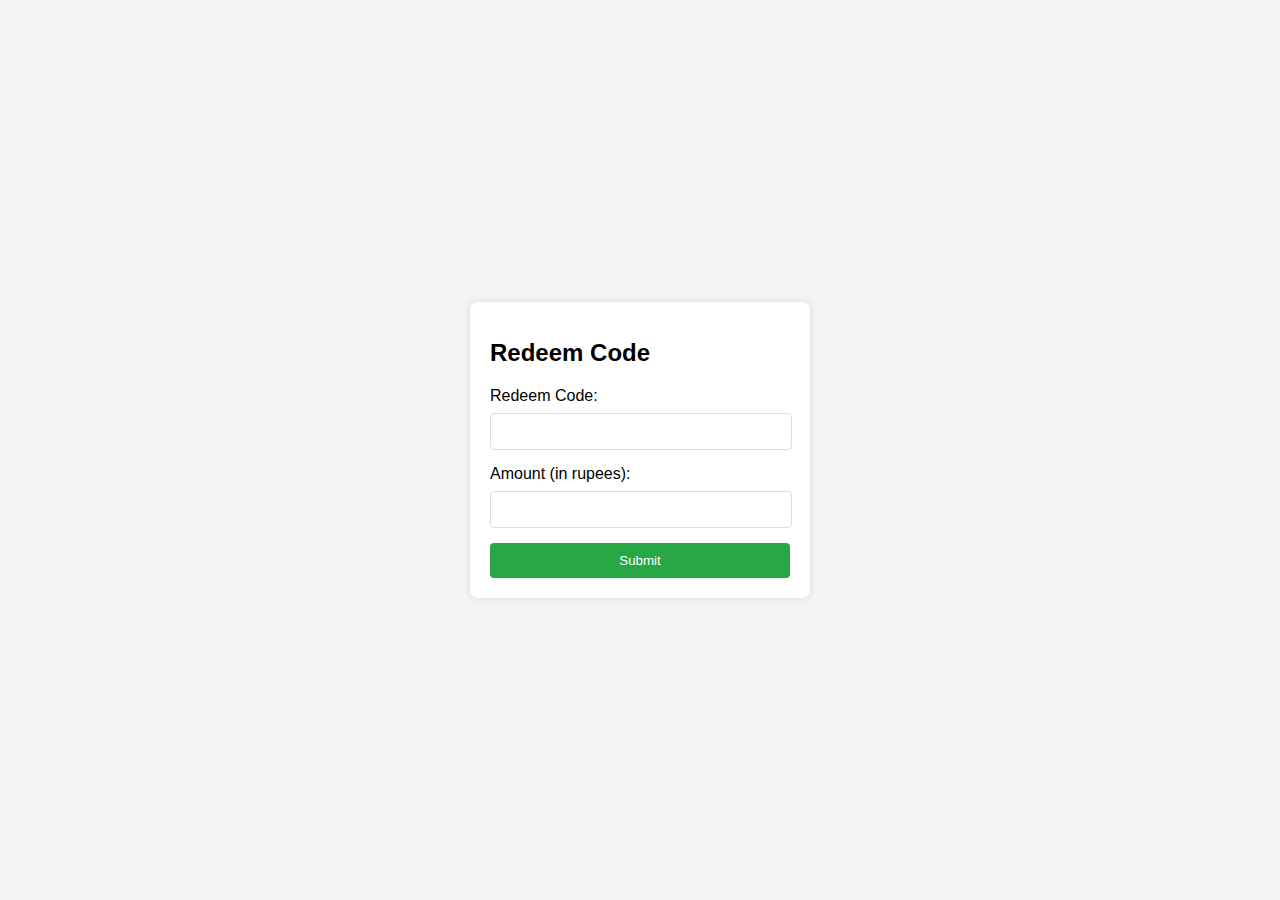
<file: add to cart.html>
<!DOCTYPE html>
<html lang="en">
<head>
    <meta charset="UTF-8">
    <meta name="viewport" content="width=device-width, initial-scale=1.0">
    <title>Redeem Code and Google Pay</title>
    <style>
        body {
            font-family: Arial, sans-serif;
            background-color: #f4f4f4;
            margin: 0;
            padding: 0;
            display: flex;
            justify-content: center;
            align-items: center;
            height: 100vh;
        }
        .container {
            background: #fff;
            padding: 20px;
            border-radius: 8px;
            box-shadow: 0 0 10px rgba(0,0,0,0.1);
            width: 300px;
        }
        h1 {
            margin-bottom: 20px;
            font-size: 24px;
        }
        label {
            display: block;
            margin-bottom: 8px;
        }
        input[type="text"], input[type="number"] {
            width: calc(100% - 20px);
            padding: 10px;
            margin-bottom: 15px;
            border: 1px solid #ddd;
            border-radius: 4px;
        }
        button {
            width: 100%;
            padding: 10px;
            background-color: #28a745;
            color: white;
            border: none;
            border-radius: 4px;
            cursor: pointer;
        }
        button:hover {
            background-color: #218838;
        }
        .error {
            color: red;
        }
        .result {
            display: none;
            margin-top: 20px;
        }
        .success {
            color: green;
        }
    </style>
</head>
<body>

<div class="container">
    <!-- Form Section -->
    <div id="formSection">
        <h1>Redeem Code</h1>
        <form id="redeemForm">
            <label for="redeemCode">Redeem Code:</label>
            <input type="text" id="redeemCode" name="redeemCode" required>

            <label for="amount">Amount (in rupees):</label>
            <input type="number" id="amount" name="amount" min="1" required>

            <button type="submit">Submit</button>
        </form>
        <div id="formMessage" class="error"></div>
    </div>

    <!-- Result Section -->
    <div id="resultSection" class="result">
        <h1>Result</h1>
        <div id="resultMessage"></div>
        <button id="payButton">Pay with Google Pay</button>
    </div>
</div>

<script>
    // Form submission handler
    document.getElementById('redeemForm').addEventListener('submit', function(event) {
        event.preventDefault();
        
        const redeemCode = document.getElementById('redeemCode').value.trim();
        const amount = parseFloat(document.getElementById('amount').value.trim());
        const formMessageDiv = document.getElementById('formMessage');
        const resultSection = document.getElementById('resultSection');
        const formSection = document.getElementById('formSection');
        const resultMessageDiv = document.getElementById('resultMessage');
        
        // Basic validation
        if (amount !== 40) {
            formMessageDiv.textContent = 'The amount should be exactly 40 rupees.';
            return;
        }
        
        // Check if redeem code is valid
        if (redeemCode === 'VALIDCODE') {
            // Hide form section and show result section
            formSection.style.display = 'none';
            resultSection.style.display = 'block';
            resultMessageDiv.textContent = 'Redeem code is valid and payment is successful!';
            resultMessageDiv.className = 'success';

            // Initialize Google Pay button
            document.getElementById('payButton').addEventListener('click', function() {
                initiateGooglePay();
            });
        } else {
            formMessageDiv.textContent = 'Invalid redeem code.';
        }
    });

    // Google Pay integration
    function initiateGooglePay() {
        const googlePayClient = new google.payments.api.PaymentsClient({environment: 'PRODUCTION'}); // Use 'PRODUCTION' for live

        const paymentDataRequest = {
            apiVersion: 2,
            apiVersionMinor: 0,
            allowedPaymentMethods: [{
                type: 'CARD',
                parameters: {
                    allowedAuthMethods: ['PAN_ONLY', 'CRYPTOGRAM_3DS'],
                    allowedNetworks: ['AMEX', 'DISCOVER', 'MASTERCARD', 'VISA'],
                },
                tokenizationSpecification: {
                    type: 'PAYMENT_GATEWAY',
                    parameters: {
                        gateway: 'example', // Replace with your payment gateway
                        gatewayMerchantId: 'exampleGatewayMerchantId'
                    }
                }
            }],
            merchantInfo: {
                merchantId: '12345678901234567890', // Replace with your merchant ID
                merchantName: 'Merchant Name'
            },
            transactionInfo: {
                totalPriceStatus: 'FINAL',
                totalPriceLabel: 'Total',
                totalPrice: '40.00',
                currencyCode: 'INR',
                countryCode: 'IN'
            },
            callbackIntents: ['PAYMENT_AUTHORIZATION']
        };

        googlePayClient.loadPaymentData(paymentDataRequest)
            .then(function(paymentData) {
                // Handle the response
                console.log('Payment data received:', paymentData);
                // Process payment data and confirm transaction with your server
            })
            .catch(function(error) {
                console.error('Error occurred during Google Pay transaction:', error);
            });
    }
</script>

<!-- Include Google Pay API script -->
<script async src="https://pay.google.com/gp/p/js/pay.js"></script>

</body>
</html>
</file>
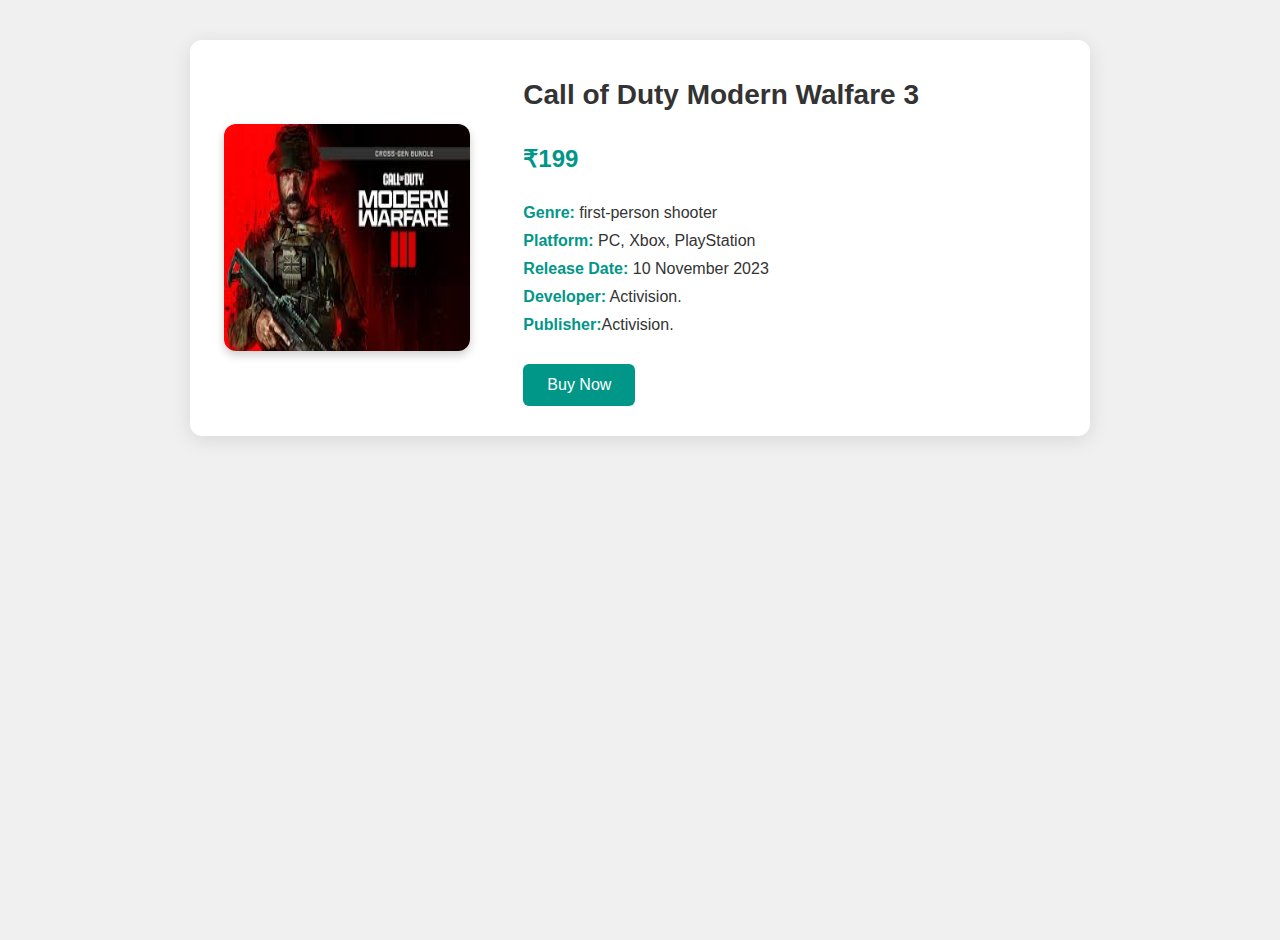
<file: call of duty noder walfare 3.html>
<!DOCTYPE html>
<html lang="en">
<head>
    <meta charset="UTF-8">
    <meta name="viewport" content="width=device-width, initial-scale=1.0">
    <link rel="stylesheet" href="style.css">
    <title>Game Detail</title>
    <style>
        body {
            font-family: 'Arial', sans-serif;
            margin: 0;
            padding: 0;
            background-color: #f0f0f0;
        }

        .product-detail {
            display: flex;
            max-width: 900px;
            margin: 40px auto;
            background-color: #fff;
            border-radius: 12px;
            box-shadow: 0 4px 20px rgba(0, 0, 0, 0.1);
            overflow: hidden;
            transition: transform 0.3s;
        }

        .product-detail:hover {
            transform: translateY(-5px);
        }

        .product-image {
            flex: 1;
            padding: 20px;
            display: flex;
            justify-content: center;
            align-items: center;
        }

        .product-image img {
            max-width: 90%;
            height: auto;
            border-radius: 12px;
            box-shadow: 0 4px 10px rgba(0, 0, 0, 0.2);
        }

        .product-info {
            flex: 2;
            padding: 20px;
            display: flex;
            flex-direction: column;
            justify-content: center;
        }

        .product-info h1 {
            font-size: 28px;
            margin-bottom: 10px;
            color: #333;
        }

        .product-info .price {
            font-size: 24px;
            font-weight: bold;
            color: #009688;
            margin-bottom: 15px;
        }

        .product-info .description {
            font-size: 16px;
            line-height: 1.6;
            color: #555;
            margin-bottom: 20px;
        }

        .product-info .details {
            list-style-type: none;
            padding: 0;
            margin-bottom: 20px;
        }

        .product-info .details li {
            margin-bottom: 10px;
            color: #333;
            font-weight: 500;
        }

        .product-info .details li strong {
            color: #009688;
        }

        button {
            background-color: #009688;
            color: #fff;
            border: none;
            padding: 12px 24px;
            font-size: 16px;
            cursor: pointer;
            border-radius: 6px;
            transition: background-color 0.3s ease, transform 0.2s ease;
            align-self: flex-start;
        }

        button:hover {
            background-color: #00796b;
            transform: scale(1.05);
        }
        .product-image img {
    width: 100%; /* Make the image take the full width */
    height: 6cm; /* Maintain aspect ratio */
    display: block;
    border-radius: 12px;
    box-shadow: 0 4px 10px rgba(0, 0, 0, 0.2);
}

  


        @media (max-width: 600px) {
            .product-detail {
                flex-direction: column;
            }

            .product-info {
                padding: 15px;
            }

            .product-image {
                padding: 10px;
            }

            button {
                width: 100%;
            }
        }
    </style>
</head>
<body>

<div class="product-detail">
    <div class="product-image">
        <img src="call of duty 3.jpg" alt="Game Title">
    </div>
    <div class="product-info">
        <h1>Call of Duty Modern Walfare 3</h1>
        <p class="price">₹199</p>
        <!-- <p class="description">Lorem ipsum dolor sit amet, consectetur adipiscing elit. Nulla convallis libero nec justo pulvinar convallis.</p> -->
        <ul class="details">
            <li><strong>Genre:</strong> first-person shooter</li>
            <li><strong>Platform:</strong> PC, Xbox, PlayStation</li>
            <li><strong>Release Date:</strong> 10 November 2023            </li>
            <li><strong>Developer:</strong> Activision.</li>
            <li><strong>Publisher:</strong>Activision.</li>
        </ul>
        <button onclick="window.location.href = 'Enquire.html';">Buy Now</button>
    </div>
</div>

</body>
</html>
</file>
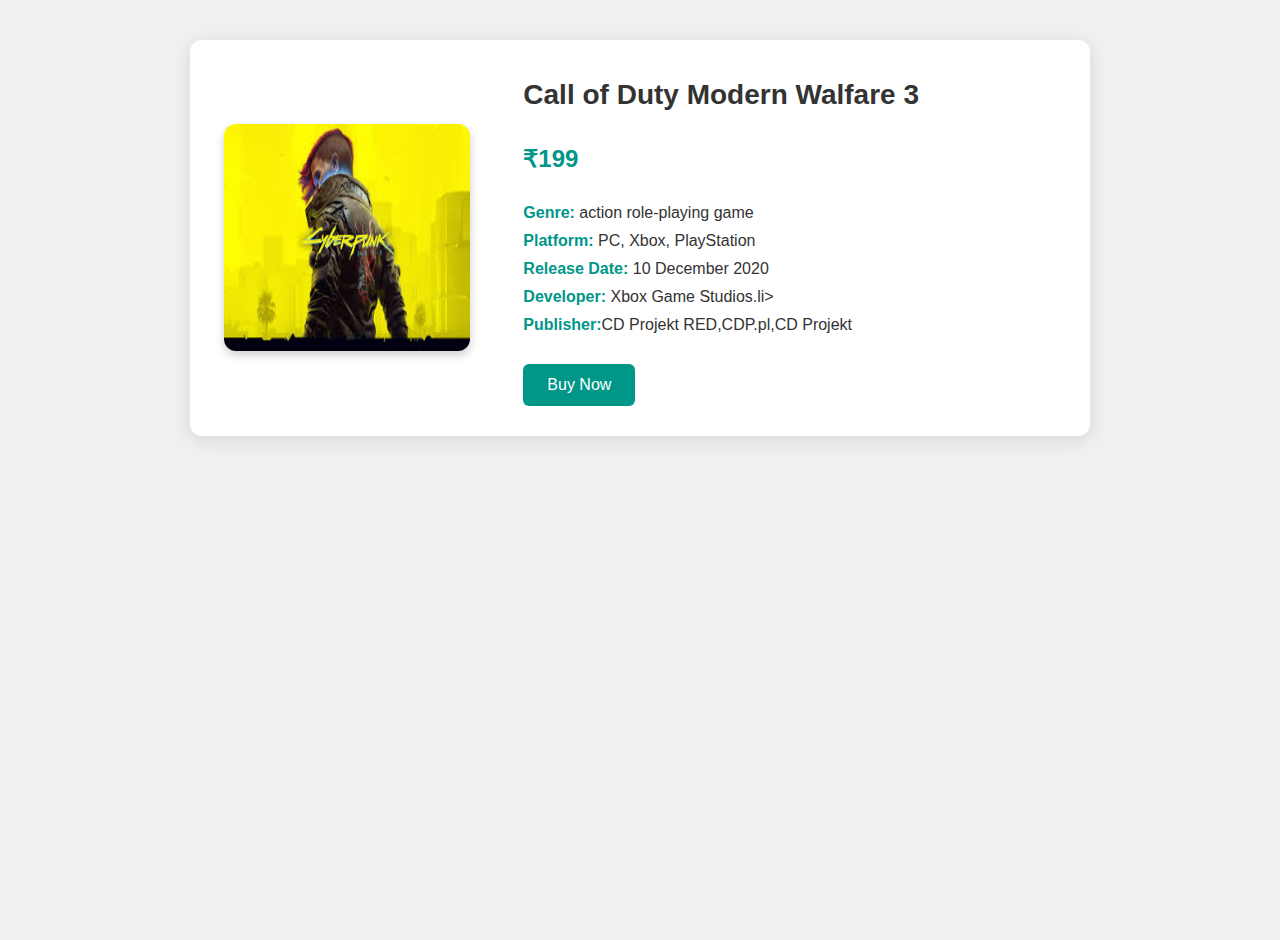
<file: cyberfunk.html>
<!DOCTYPE html>
<html lang="en">
<head>
    <meta charset="UTF-8">
    <meta name="viewport" content="width=device-width, initial-scale=1.0">
    <link rel="stylesheet" href="style.css">
    <title>Game Detail</title>
    <style>
        body {
            font-family: 'Arial', sans-serif;
            margin: 0;
            padding: 0;
            background-color: #f0f0f0;
        }

        .product-detail {
            display: flex;
            max-width: 900px;
            margin: 40px auto;
            background-color: #fff;
            border-radius: 12px;
            box-shadow: 0 4px 20px rgba(0, 0, 0, 0.1);
            overflow: hidden;
            transition: transform 0.3s;
        }

        .product-detail:hover {
            transform: translateY(-5px);
        }

        .product-image {
            flex: 1;
            padding: 20px;
            display: flex;
            justify-content: center;
            align-items: center;
        }

        .product-image img {
            max-width: 90%;
            height: auto;
            border-radius: 12px;
            box-shadow: 0 4px 10px rgba(0, 0, 0, 0.2);
        }

        .product-info {
            flex: 2;
            padding: 20px;
            display: flex;
            flex-direction: column;
            justify-content: center;
        }

        .product-info h1 {
            font-size: 28px;
            margin-bottom: 10px;
            color: #333;
        }

        .product-info .price {
            font-size: 24px;
            font-weight: bold;
            color: #009688;
            margin-bottom: 15px;
        }

        .product-info .description {
            font-size: 16px;
            line-height: 1.6;
            color: #555;
            margin-bottom: 20px;
        }

        .product-info .details {
            list-style-type: none;
            padding: 0;
            margin-bottom: 20px;
        }

        .product-info .details li {
            margin-bottom: 10px;
            color: #333;
            font-weight: 500;
        }

        .product-info .details li strong {
            color: #009688;
        }

        button {
            background-color: #009688;
            color: #fff;
            border: none;
            padding: 12px 24px;
            font-size: 16px;
            cursor: pointer;
            border-radius: 6px;
            transition: background-color 0.3s ease, transform 0.2s ease;
            align-self: flex-start;
        }

        button:hover {
            background-color: #00796b;
            transform: scale(1.05);
        }
        .product-image img {
    width: 100%; /* Make the image take the full width */
    height: 6cm; /* Maintain aspect ratio */
    display: block;
    border-radius: 12px;
    box-shadow: 0 4px 10px rgba(0, 0, 0, 0.2);
}

  


        @media (max-width: 600px) {
            .product-detail {
                flex-direction: column;
            }

            .product-info {
                padding: 15px;
            }

            .product-image {
                padding: 10px;
            }

            button {
                width: 100%;
            }
        }
    </style>
</head>
<body>

<div class="product-detail">
    <div class="product-image">
        <img src="Cyberfunk.jpg" alt="Game Title">
    </div>
    <div class="product-info">
        <h1>Call of Duty Modern Walfare 3</h1>
        <p class="price">₹199</p>
        <!-- <p class="description">Lorem ipsum dolor sit amet, consectetur adipiscing elit. Nulla convallis libero nec justo pulvinar convallis.</p> -->
        <ul class="details">
            <li><strong>Genre:</strong> action role-playing game</li>
            <li><strong>Platform:</strong> PC, Xbox, PlayStation</li>
            <li><strong>Release Date:</strong> 10 December 2020           </li>
            <li><strong>Developer:</strong> Xbox Game Studios.li>
            <li><strong>Publisher:</strong>CD Projekt RED,CDP.pl,CD Projekt</li>
        </ul>
        <button onclick="window.location.href = 'Enquire.html';">Buy Now</button>
    </div>
</div>

</body>
</html>
</file>
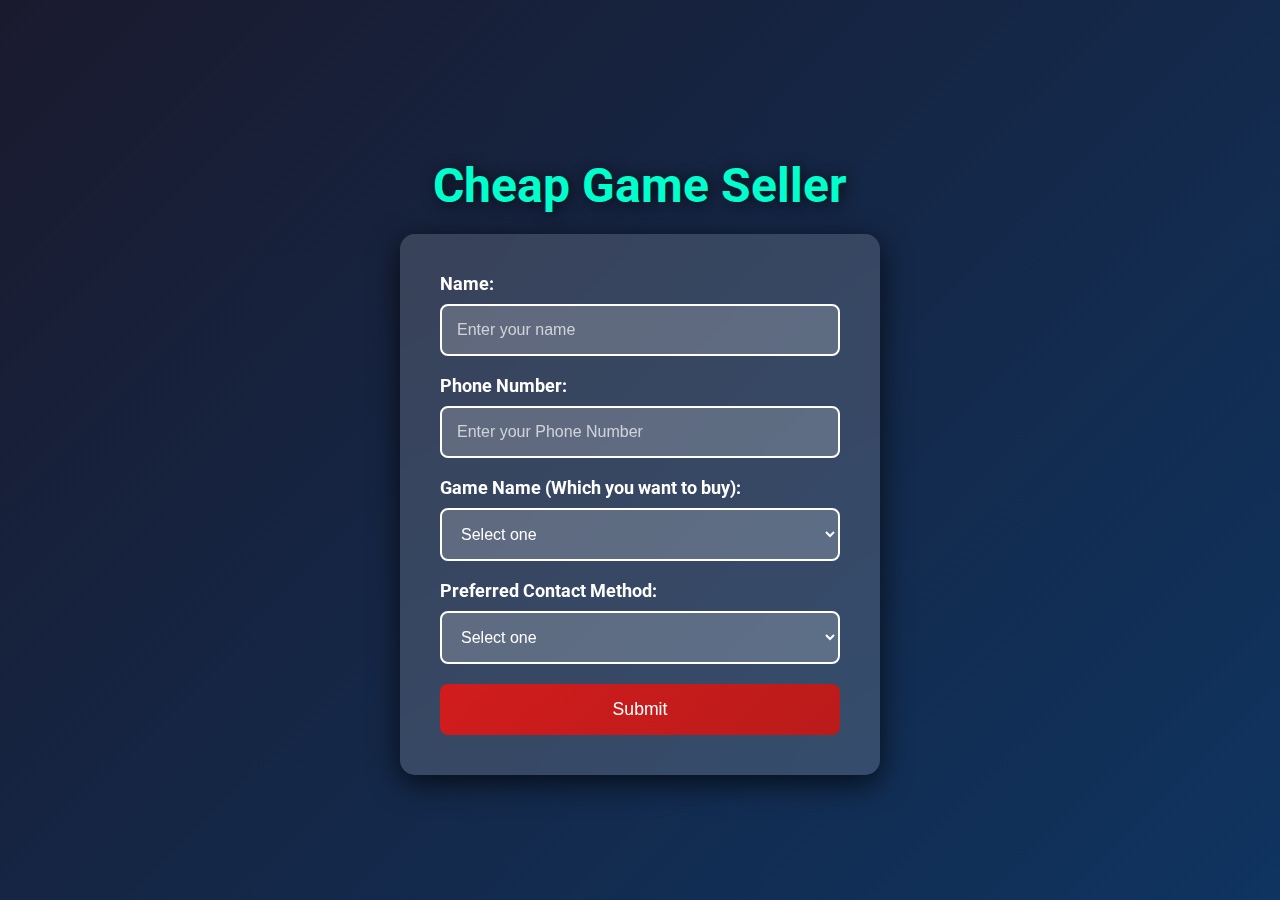
<file: Enquire.html>
<!DOCTYPE html>
<html lang="en">
<head>
    <meta charset="UTF-8">
    <meta name="viewport" content="width=device-width, initial-scale=1.0">
    <title>Address Entry</title>
    <link href="https://fonts.googleapis.com/css2?family=Roboto:wght@400;700&display=swap" rel="stylesheet">
    <style>
        body {
            font-family: 'Roboto', sans-serif;
            background: linear-gradient(135deg, #1a1a2e, #0f3460);
            margin: 0;
            padding: 0;
            display: flex;
            flex-direction: column;
            align-items: center;
            justify-content: center;
            height: 100vh;
            color: #fff;
            overflow: hidden;
        }

        h1 {
            color: #00ffcc;
            text-align: center;
            font-size: 3rem;
            margin-bottom: 20px;
            text-shadow: 2px 2px 15px rgba(0, 0, 0, 0.7);
            animation: fadeIn 1s ease-in-out;
        }

        @keyframes fadeIn {
            from { opacity: 0; transform: translateY(-20px); }
            to { opacity: 1; transform: translateY(0); }
        }

        form {
            background: rgba(255, 255, 255, 0.15);
            padding: 40px;
            border-radius: 15px;
            box-shadow: 0 8px 30px rgba(0, 0, 0, 0.7);
            width: 400px;
            backdrop-filter: blur(20px);
            transition: transform 0.3s, box-shadow 0.3s;
            animation: slideIn 0.5s ease forwards;
        }

        @keyframes slideIn {
            from { transform: translateY(-50px); opacity: 0; }
            to { transform: translateY(0); opacity: 1; }
        }

        form:hover {
            transform: scale(1.05);
            box-shadow: 0 12px 50px rgba(0, 0, 0, 0.6);
        }

        label {
            font-weight: bold;
            margin-bottom: 10px;
            display: block;
            color: #fff;
            font-size: 1.1rem;
        }

        input, select {
            width: 100%;
            padding: 15px;
            margin-bottom: 20px;
            border: 2px solid #fff;
            border-radius: 8px;
            box-sizing: border-box;
            background: rgba(255, 255, 255, 0.2);
            color: #fff;
            font-size: 1rem;
            transition: border 0.3s, background 0.3s, transform 0.2s;
            position: relative;
        }

        input::placeholder {
            color: rgba(255, 255, 255, 0.7);
        }

        input:focus, select:focus {
            border-color: #00ffcc;
            outline: none;
            background: rgba(255, 255, 255, 0.3);
            transform: scale(1.02);
        }

        button {
            background: linear-gradient(135deg, #d11c1c, #bb1b1b);
            color: #fff;
            padding: 15px;
            border: none;
            border-radius: 8px;
            cursor: pointer;
            font-size: 1.1rem;
            transition: background 0.3s, transform 0.3s, box-shadow 0.3s;
            width: 100%;
            position: relative;
            overflow: hidden;
            animation: bounce 0.5s infinite alternate;
        }

        @keyframes bounce {
            0% { transform: translateY(0); }
            100% { transform: translateY(-5px); }
        }

        button::after {
            content: '';
            position: absolute;
            width: 100%;
            height: 100%;
            background: rgba(255, 255, 255, 0.3);
            top: -100%;
            left: 0;
            transition: top 0.3s;
            z-index: 0;
        }

        button:hover::after {
            top: 0;
        }

        button:hover {
            background: linear-gradient(135deg, #bb1b1b, #d11c1c);
            transform: translateY(-2px);
            box-shadow: 0 4px 20px rgba(0, 0, 0, 0.3);
        }

        button:active {
            transform: translateY(0);
            background: linear-gradient(135deg, #a51010, #d11c1c);
        }

        .instagram-id {
            display: none;
            transition: max-height 0.3s ease;
            overflow: hidden;
        }

        @media (max-width: 500px) {
            h1 {
                font-size: 2rem;
            }
            form {
                width: 90%;
            }
        }
    </style>
</head>
<body>

    <h1>Cheap Game Seller</h1>

    <form action="https://formspree.io/f/mjvngerp" method="POST" id="form">
        <label for="name">Name:</label>
        <input type="text" id="name" name="name" placeholder="Enter your name" required>

        <label for="contact">Phone Number:</label>
        <input type="text" id="contact" name="contact" placeholder="Enter your Phone Number" required>

        <label for="game">Game Name (Which you want to buy):</label>
        <select id="game" name="game" required>
            <option value="" disabled selected>Select one</option>
            <option value="Gta V">Gta V</option>
            <option value="Cyberpunk 2077">Cyberpunk 2077</option>
            <option value="Call of Duty Modern Warfare 3">Call of Duty Modern Warfare 3</option>
            <option value="Palworld">Palworld</option>
            <option value="Witcher 3">Witcher 3</option>
            <option value="Forza Horizon 5">Forza Horizon 5</option>
        </select>

        <label for="contact-method">Preferred Contact Method:</label>
        <select id="contact-method" name="contact-method" required>
            <option value="" disabled selected>Select one</option>
            <option value="whatsapp">WhatsApp</option>
            <option value="instagram">Instagram</option>
            <option value="call">Call</option>
        </select>

        <div class="instagram-id" id="instagram-id-container">
            <label for="instagram-id">Instagram ID:</label>
            <input type="text" id="instagram-id" name="instagram-id" placeholder="Enter your Instagram ID">
        </div>

        <button type="submit">Submit</button>
    </form>

    <script>
        const contactMethodSelect = document.getElementById('contact-method');
        const instagramIdContainer = document.getElementById('instagram-id-container');

        contactMethodSelect.addEventListener('change', function() {
            if (this.value === 'instagram') {
                instagramIdContainer.style.display = 'block';
                instagramIdContainer.style.maxHeight = '100px'; 
                instagramIdContainer.style.transition = 'max-height 0.3s ease';
            } else {
                instagramIdContainer.style.maxHeight = '0';
                setTimeout(() => {
                    instagramIdContainer.style.display = 'none'; 
                }, 300); 
            }
        });

        document.getElementById('form').addEventListener('submit', function(event) {
            event.preventDefault(); 
            var name = document.getElementById('name').value;
            var contact = document.getElementById('contact').value;
            var game = document.getElementById('game').value;
            var contactMethod = document.getElementById('contact-method').value;
            var instagramId = document.getElementById('instagram-id').value;

            alert('Name: ' + name + '\nPhone Number: ' + contact + '\nGame: ' + game + '\nPreferred Contact: ' + contactMethod + (contactMethod === 'instagram' ? '\nInstagram ID: ' + instagramId : ''));
            this.submit(); 
        });
    </script>
</body>
</html>
</file>
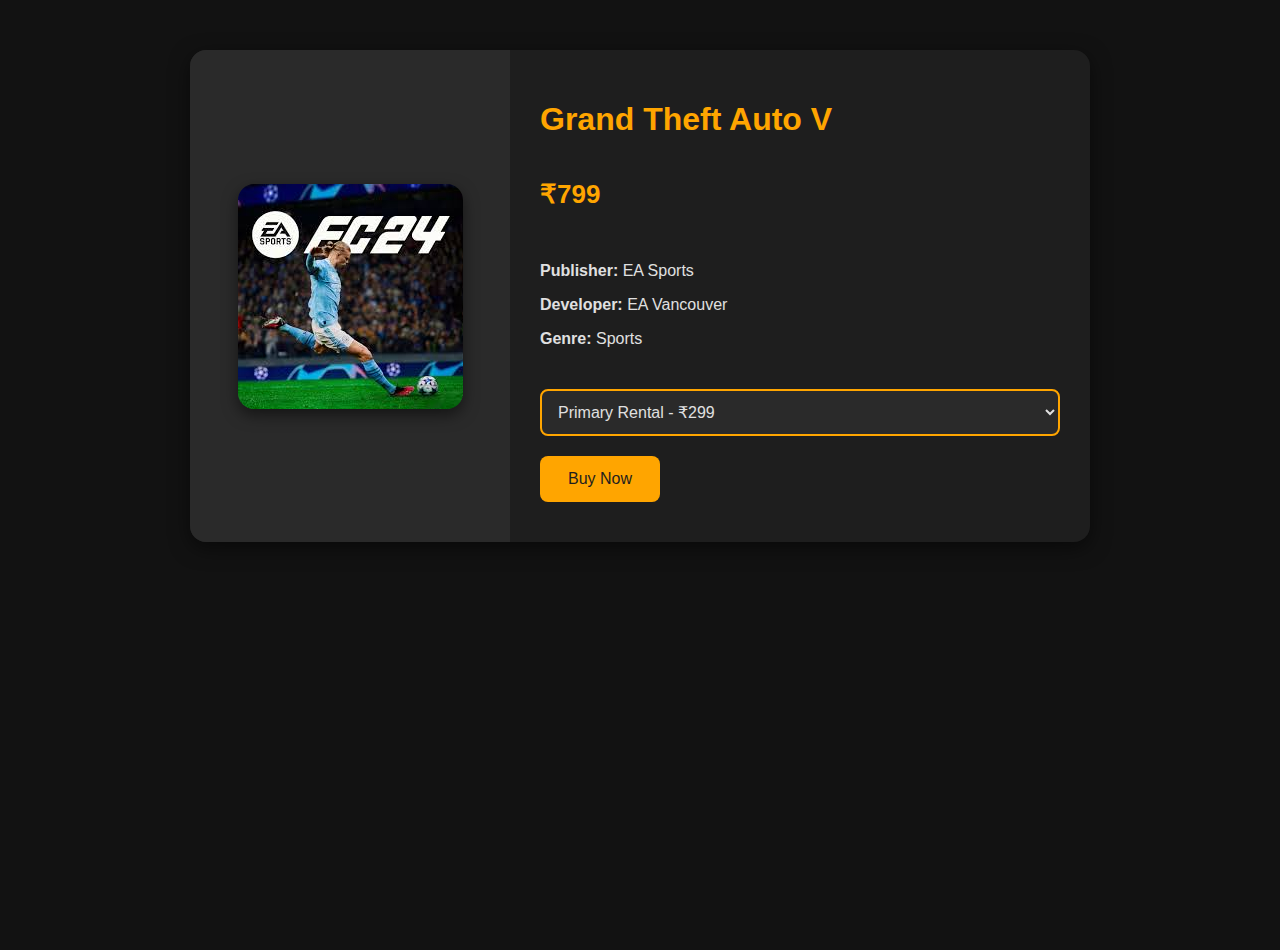
<file: FC24.html>
<!DOCTYPE html>
<html lang="en">
<head>
    <meta charset="UTF-8">
    <meta name="viewport" content="width=device-width, initial-scale=1.0">
    <link rel="stylesheet" href="style.css">
    <title>Game Detail</title>
    <style>
        body {
            font-family: 'Arial', sans-serif;
            margin: 0;
            padding: 0;
            background-color: #121212;
            color: #e0e0e0;
        }

        .product-detail {
            display: flex;
            max-width: 900px;
            margin: 50px auto;
            background-color: #1e1e1e;
            border-radius: 16px;
            box-shadow: 0 6px 20px rgba(0, 0, 0, 0.5);
            overflow: hidden;
            transition: transform 0.3s ease-in-out;
        }

        .product-detail:hover {
            transform: translateY(-8px);
        }

        .product-image {
            flex: 1;
            padding: 30px;
            display: flex;
            justify-content: center;
            align-items: center;
            background-color: #2a2a2a;
        }

        .product-image img {
            max-width: 100%;
            height: auto;
            border-radius: 16px;
            box-shadow: 0 6px 15px rgba(0, 0, 0, 0.5);
        }

        .product-info {
            flex: 2;
            padding: 30px;
            display: flex;
            flex-direction: column;
            justify-content: center;
        }

        .product-info h1 {
            font-size: 32px;
            margin-bottom: 15px;
            color: #ffa500;
            font-weight: 700;
        }

        .product-info .price {
            font-size: 26px;
            font-weight: bold;
            color: #ffa500;
            margin-bottom: 20px;
        }

        .product-info .description {
            font-size: 16px;
            line-height: 1.8;
            color: #b3b3b3;
            margin-bottom: 25px;
        }

        .product-info .details {
            list-style: none;
            padding: 0;
            margin-bottom: 25px;
        }

        .product-info .details li {
            margin-bottom: 12px;
            font-size: 16px;
            color: #e0e0e0;
        }

        .product-info .details li strong {
            color: #ffa500;
        }

        button, select {
            background-color: #ffa500;
            color: #1e1e1e;
            border: none;
            padding: 14px 28px;
            font-size: 16px;
            cursor: pointer;
            border-radius: 8px;
            transition: all 0.3s ease-in-out;
            align-self: flex-start;
        }

        button:hover {
            background-color: #e69500;
            transform: scale(1.05);
        }

        select {
            padding: 12px;
            width: 100%;
            border-radius: 8px;
            background-color: #2a2a2a;
            border: 2px solid #ffa500;
            color: #e0e0e0;
            font-size: 16px;
            margin-bottom: 20px;
            transition: border-color 0.3s;
        }

        select:hover {
            border-color: #e69500;
        }

        @media (max-width: 600px) {
            .product-detail {
                flex-direction: column;
            }

            .product-info {
                padding: 20px;
            }

            .product-image {
                padding: 15px;
            }

            button {
                width: 100%;
            }
        }
    </style>
</head>
<body>

<div class="product-detail">
    <div class="product-image">
        <img src="FC24.jpg" alt="Game Title">
    </div>
    <div class="product-info">
        <h1>Grand Theft Auto V</h1>
        <p class="price" id="price">₹799</p>
        <ul class="details">
            <p><strong>Publisher:</strong> EA Sports</p>
    <p><strong>Developer:</strong> EA Vancouver</p>
    <p><strong>Genre:</strong> Sports</p>
        </ul>

        <select id="purchaseOption" onchange="updatePrice()">
            <option value="primary-rental" data-price="299">Primary Rental - &#8377;299</option>
        <option value="secondary-rental" data-price="249">Secondary Rental - &#8377;249</option>
        <option value="offline" data-price="299">Offline - &#8377;299</option>
        <option value="secondary-lifetime" data-price="899">Secondary Lifetime - &#8377;899</option>
        <option value="primary-lifetime" data-price="1249">Primary Lifetime - &#8377;1249</option>
    </select>

        <button onclick="buyNow()">Buy Now</button>
    </div>
</div>

<script>
    function updatePrice() {
        var selectedOption = document.getElementById('purchaseOption').value;
        document.getElementById('price').textContent = '₹' + selectedOption;
    }

    function buyNow() {
        var selectedOption = document.getElementById('purchaseOption').value;
        window.location.href = 'Enquire.html?option=' + encodeURIComponent(selectedOption);
    }
</script>

</body>
</html>
</file>
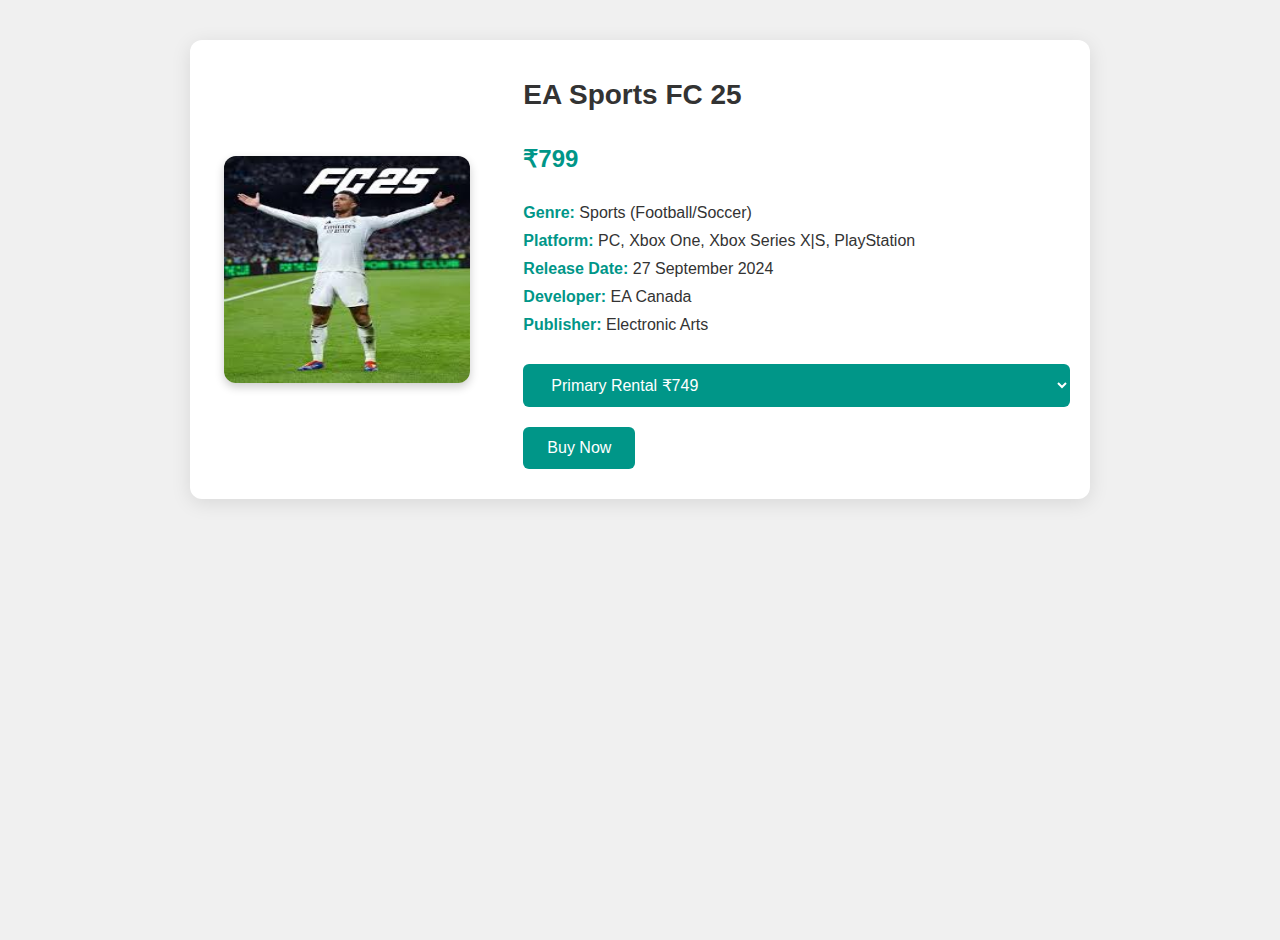
<file: FC25.html>
<!DOCTYPE html>
<html lang="en">
<head>
    <meta charset="UTF-8">
    <meta name="viewport" content="width=device-width, initial-scale=1.0">
    <link rel="stylesheet" href="style.css">
    <title>Game Detail</title>
    <style>
        body {
            font-family: 'Arial', sans-serif;
            margin: 0;
            padding: 0;
            background-color: #f0f0f0;
        }

        .product-detail {
            display: flex;
            max-width: 900px;
            margin: 40px auto;
            background-color: #fff;
            border-radius: 12px;
            box-shadow: 0 4px 20px rgba(0, 0, 0, 0.1);
            overflow: hidden;
            transition: transform 0.3s;
        }

        .product-detail:hover {
            transform: translateY(-5px);
        }

        .product-image {
            flex: 1;
            padding: 20px;
            display: flex;
            justify-content: center;
            align-items: center;
        }

        .product-image img {
            max-width: 90%;
            height: auto;
            border-radius: 12px;
            box-shadow: 0 4px 10px rgba(0, 0, 0, 0.2);
        }

        .product-info {
            flex: 2;
            padding: 20px;
            display: flex;
            flex-direction: column;
            justify-content: center;
        }

        .product-info h1 {
            font-size: 28px;
            margin-bottom: 10px;
            color: #333;
        }

        .product-info .price {
            font-size: 24px;
            font-weight: bold;
            color: #009688;
            margin-bottom: 15px;
        }

        .product-info .description {
            font-size: 16px;
            line-height: 1.6;
            color: #555;
            margin-bottom: 20px;
        }

        .product-info .details {
            list-style-type: none;
            padding: 0;
            margin-bottom: 20px;
        }

        .product-info .details li {
            margin-bottom: 10px;
            color: #333;
            font-weight: 500;
        }

        .product-info .details li strong {
            color: #009688;
        }

        button, select {
            background-color: #009688;
            color: #fff;
            border: none;
            padding: 12px 24px;
            font-size: 16px;
            cursor: pointer;
            border-radius: 6px;
            transition: background-color 0.3s ease, transform 0.2s ease;
            align-self: flex-start;
        }

        button:hover {
            background-color: #00796b;
            transform: scale(1.05);
        }

        .product-image img {
            width: 100%;
            height: 6cm;
            display: block;
            border-radius: 12px;
            box-shadow: 0 4px 10px rgba(0, 0, 0, 0.2);
        }

        select {
            margin-bottom: 20px;
            width: 100%;
        }

        @media (max-width: 600px) {
            .product-detail {
                flex-direction: column;
            }

            .product-info {
                padding: 15px;
            }

            .product-image {
                padding: 10px;
            }

            button {
                width: 100%;
            }
        }
    </style>
</head>
<body>

<div class="product-detail">
    <div class="product-image">
        <img src="FC25.jpg" alt="Game Title">
    </div>
    <div class="product-info">
        <h1>EA Sports FC 25</h1>
        <p class="price" id="price">₹799</p>
        <ul class="details">
            <li><strong>Genre:</strong> Sports (Football/Soccer)</li>
            <li><strong>Platform:</strong> PC, Xbox One, Xbox Series X|S, PlayStation</li>
            <li><strong>Release Date:</strong> 27 September 2024</li>
            <li><strong>Developer:</strong> EA Canada</li>
            <li><strong>Publisher:</strong> Electronic Arts</li>
        </ul>
        

        <!-- Dropdown for purchase options -->
        <select id="purchaseOption" onchange="updatePrice()">
            <option value="749">Primary Rental ₹749</option>
            <option value="699">Secondary Rental ₹699</option>
            <option value="849">Offline ₹849</option>
            <option value="1649">Secondary Lifetime ₹1649</option>
            <option value="2999">Primary Lifetime ₹2999</option>
        </select>

        <!-- Button to submit the selected option -->
        <button onclick="buyNow()">Buy Now</button>
    </div>
</div>

<script>
    function updatePrice() {
        var selectedOption = document.getElementById('purchaseOption').value;
        document.getElementById('price').textContent = '₹' + selectedOption;
    }

    function buyNow() {
        var selectedOption = document.getElementById('purchaseOption').value;
        window.location.href = 'Enquire.html?option=' + encodeURIComponent(selectedOption);
    }
</script>

</body>
</html>
</file>
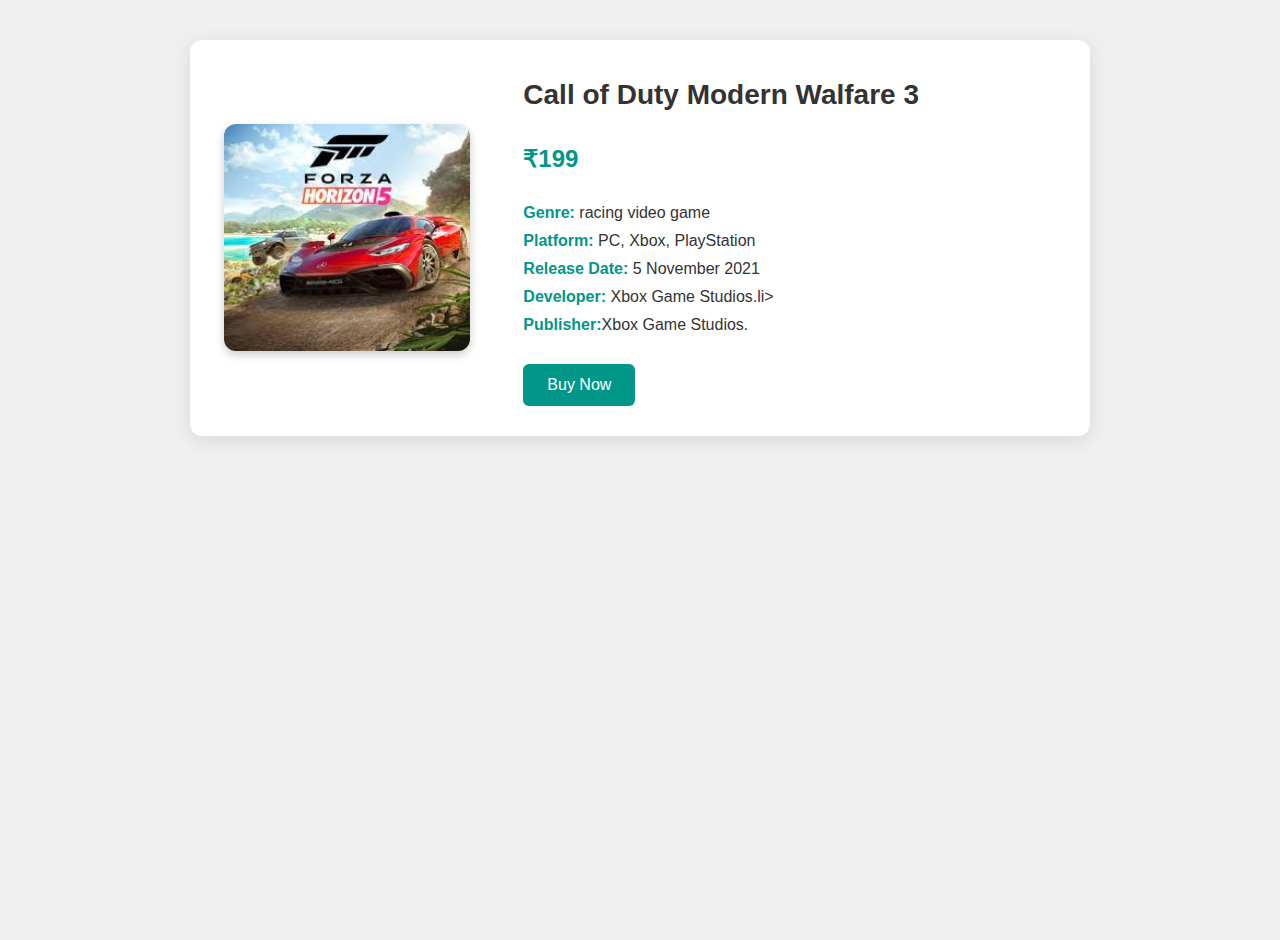
<file: forza horizon 5.html>
<!DOCTYPE html>
<html lang="en">
<head>
    <meta charset="UTF-8">
    <meta name="viewport" content="width=device-width, initial-scale=1.0">
    <link rel="stylesheet" href="style.css">
    <title>Game Detail</title>
    <style>
        body {
            font-family: 'Arial', sans-serif;
            margin: 0;
            padding: 0;
            background-color: #f0f0f0;
        }

        .product-detail {
            display: flex;
            max-width: 900px;
            margin: 40px auto;
            background-color: #fff;
            border-radius: 12px;
            box-shadow: 0 4px 20px rgba(0, 0, 0, 0.1);
            overflow: hidden;
            transition: transform 0.3s;
        }

        .product-detail:hover {
            transform: translateY(-5px);
        }

        .product-image {
            flex: 1;
            padding: 20px;
            display: flex;
            justify-content: center;
            align-items: center;
        }

        .product-image img {
            max-width: 90%;
            height: auto;
            border-radius: 12px;
            box-shadow: 0 4px 10px rgba(0, 0, 0, 0.2);
        }

        .product-info {
            flex: 2;
            padding: 20px;
            display: flex;
            flex-direction: column;
            justify-content: center;
        }

        .product-info h1 {
            font-size: 28px;
            margin-bottom: 10px;
            color: #333;
        }

        .product-info .price {
            font-size: 24px;
            font-weight: bold;
            color: #009688;
            margin-bottom: 15px;
        }

        .product-info .description {
            font-size: 16px;
            line-height: 1.6;
            color: #555;
            margin-bottom: 20px;
        }

        .product-info .details {
            list-style-type: none;
            padding: 0;
            margin-bottom: 20px;
        }

        .product-info .details li {
            margin-bottom: 10px;
            color: #333;
            font-weight: 500;
        }

        .product-info .details li strong {
            color: #009688;
        }

        button {
            background-color: #009688;
            color: #fff;
            border: none;
            padding: 12px 24px;
            font-size: 16px;
            cursor: pointer;
            border-radius: 6px;
            transition: background-color 0.3s ease, transform 0.2s ease;
            align-self: flex-start;
        }

        button:hover {
            background-color: #00796b;
            transform: scale(1.05);
        }
        .product-image img {
    width: 100%; /* Make the image take the full width */
    height: 6cm; /* Maintain aspect ratio */
    display: block;
    border-radius: 12px;
    box-shadow: 0 4px 10px rgba(0, 0, 0, 0.2);
}

  


        @media (max-width: 600px) {
            .product-detail {
                flex-direction: column;
            }

            .product-info {
                padding: 15px;
            }

            .product-image {
                padding: 10px;
            }

            button {
                width: 100%;
            }
        }
    </style>
</head>
<body>

<div class="product-detail">
    <div class="product-image">
        <img src="Forza Horizon 5.jpg" alt="Game Title">
    </div>
    <div class="product-info">
        <h1>Call of Duty Modern Walfare 3</h1>
        <p class="price">₹199</p>
        <!-- <p class="description">Lorem ipsum dolor sit amet, consectetur adipiscing elit. Nulla convallis libero nec justo pulvinar convallis.</p> -->
        <ul class="details">
            <li><strong>Genre:</strong> racing video game</li>
            <li><strong>Platform:</strong> PC, Xbox, PlayStation</li>
            <li><strong>Release Date:</strong> 5 November 2021            </li>
            <li><strong>Developer:</strong> Xbox Game Studios.li>
            <li><strong>Publisher:</strong>Xbox Game Studios.</li>
        </ul>
        <button onclick="window.location.href = 'Enquire.html';">Buy Now</button>
    </div>
</div>

</body>
</html>
</file>
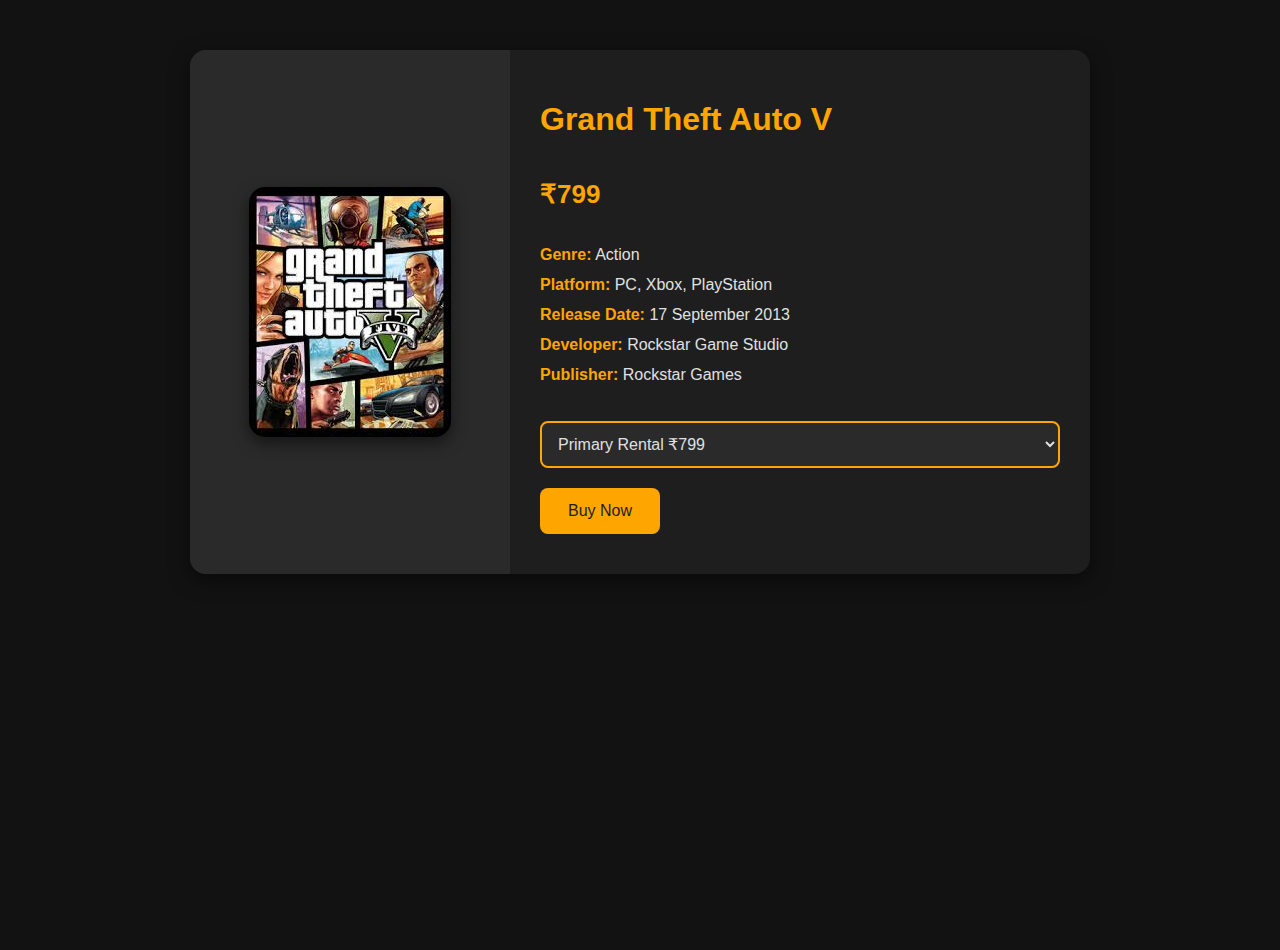
<file: hmmm.html>
<!DOCTYPE html>
<html lang="en">
<head>
    <meta charset="UTF-8">
    <meta name="viewport" content="width=device-width, initial-scale=1.0">
    <link rel="stylesheet" href="style.css">
    <title>Game Detail</title>
    <style>
        body {
            font-family: 'Arial', sans-serif;
            margin: 0;
            padding: 0;
            background-color: #121212;
            color: #e0e0e0;
        }

        .product-detail {
            display: flex;
            max-width: 900px;
            margin: 50px auto;
            background-color: #1e1e1e;
            border-radius: 16px;
            box-shadow: 0 6px 20px rgba(0, 0, 0, 0.5);
            overflow: hidden;
            transition: transform 0.3s ease-in-out;
        }

        .product-detail:hover {
            transform: translateY(-8px);
        }

        .product-image {
            flex: 1;
            padding: 30px;
            display: flex;
            justify-content: center;
            align-items: center;
            background-color: #2a2a2a;
        }

        .product-image img {
            max-width: 100%;
            height: auto;
            border-radius: 16px;
            box-shadow: 0 6px 15px rgba(0, 0, 0, 0.5);
        }

        .product-info {
            flex: 2;
            padding: 30px;
            display: flex;
            flex-direction: column;
            justify-content: center;
        }

        .product-info h1 {
            font-size: 32px;
            margin-bottom: 15px;
            color: #ffa500;
            font-weight: 700;
        }

        .product-info .price {
            font-size: 26px;
            font-weight: bold;
            color: #ffa500;
            margin-bottom: 20px;
        }

        .product-info .description {
            font-size: 16px;
            line-height: 1.8;
            color: #b3b3b3;
            margin-bottom: 25px;
        }

        .product-info .details {
            list-style: none;
            padding: 0;
            margin-bottom: 25px;
        }

        .product-info .details li {
            margin-bottom: 12px;
            font-size: 16px;
            color: #e0e0e0;
        }

        .product-info .details li strong {
            color: #ffa500;
        }

        button, select {
            background-color: #ffa500;
            color: #1e1e1e;
            border: none;
            padding: 14px 28px;
            font-size: 16px;
            cursor: pointer;
            border-radius: 8px;
            transition: all 0.3s ease-in-out;
            align-self: flex-start;
        }

        button:hover {
            background-color: #e69500;
            transform: scale(1.05);
        }

        select {
            padding: 12px;
            width: 100%;
            border-radius: 8px;
            background-color: #2a2a2a;
            border: 2px solid #ffa500;
            color: #e0e0e0;
            font-size: 16px;
            margin-bottom: 20px;
            transition: border-color 0.3s;
        }

        select:hover {
            border-color: #e69500;
        }

        @media (max-width: 600px) {
            .product-detail {
                flex-direction: column;
            }

            .product-info {
                padding: 20px;
            }

            .product-image {
                padding: 15px;
            }

            button {
                width: 100%;
            }
        }
    </style>
</head>
<body>

<div class="product-detail">
    <div class="product-image">
        <img src="GTAV.jpg" alt="Game Title">
    </div>
    <div class="product-info">
        <h1>Grand Theft Auto V</h1>
        <p class="price" id="price">₹799</p>
        <ul class="details">
            <li><strong>Genre:</strong> Action</li>
            <li><strong>Platform:</strong> PC, Xbox, PlayStation</li>
            <li><strong>Release Date:</strong> 17 September 2013</li>
            <li><strong>Developer:</strong> Rockstar Game Studio</li>
            <li><strong>Publisher:</strong> Rockstar Games</li>
        </ul>

        <select id="purchaseOption" onchange="updatePrice()">
            <option value="799">Primary Rental ₹799</option>
            <option value="699">Secondary Rental ₹699</option>
            <option value="749">Offline ₹749</option>
            <option value="1649">Secondary Lifetime ₹1649</option>
            <option value="2649">Primary Lifetime ₹2649</option>
        </select>

        <button onclick="buyNow()">Buy Now</button>
    </div>
</div>

<script>
    function updatePrice() {
        var selectedOption = document.getElementById('purchaseOption').value;
        document.getElementById('price').textContent = '₹' + selectedOption;
    }

    function buyNow() {
        var selectedOption = document.getElementById('purchaseOption').value;
        window.location.href = 'Enquire.html?option=' + encodeURIComponent(selectedOption);
    }
</script>

</body>
</html>
</file>
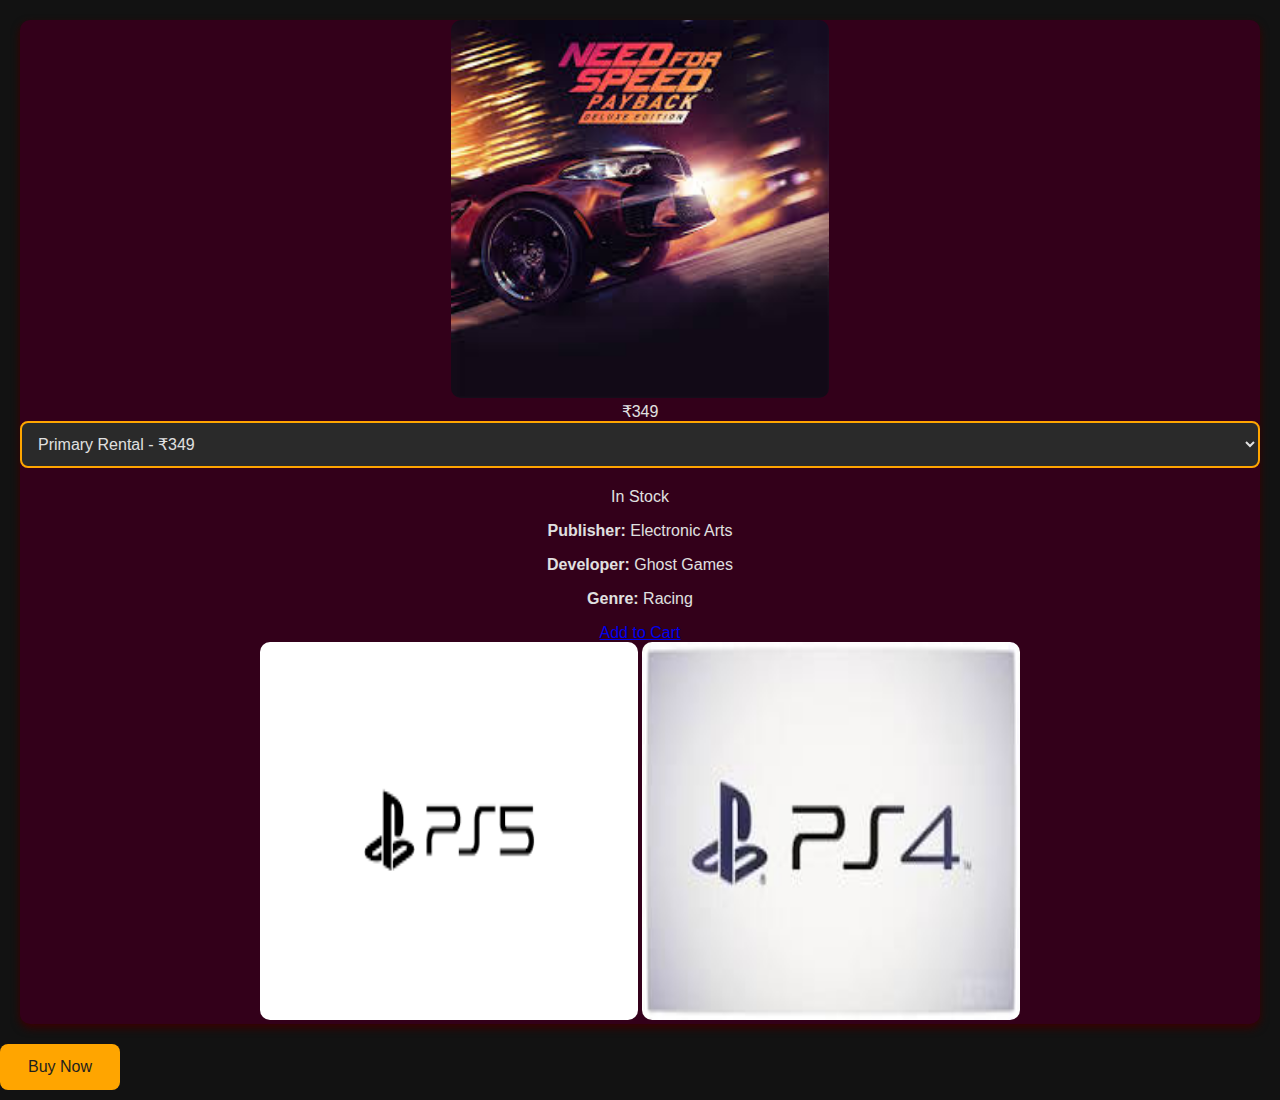
<file: needforspeeddd.html>
<!DOCTYPE html>
<html lang="en">
<head>
    <meta charset="UTF-8">
    <meta name="viewport" content="width=device-width, initial-scale=1.0">
    <link rel="stylesheet" href="style.css">
    <title>Game Detail</title>
    <style>
        body {
            font-family: 'Arial', sans-serif;
            margin: 0;
            padding: 0;
            background-color: #121212;
            color: #e0e0e0;
        }

        .product-detail {
            display: flex;
            max-width: 900px;
            margin: 50px auto;
            background-color: #1e1e1e;
            border-radius: 16px;
            box-shadow: 0 6px 20px rgba(0, 0, 0, 0.5);
            overflow: hidden;
            transition: transform 0.3s ease-in-out;
        }

        .product-detail:hover {
            transform: translateY(-8px);
        }

        .product-image {
            flex: 1;
            padding: 30px;
            display: flex;
            justify-content: center;
            align-items: center;
            background-color: #2a2a2a;
        }

        .product-image img {
            max-width: 100%;
            height: auto;
            border-radius: 16px;
            box-shadow: 0 6px 15px rgba(0, 0, 0, 0.5);
        }

        .product-info {
            flex: 2;
            padding: 30px;
            display: flex;
            flex-direction: column;
            justify-content: center;
        }

        .product-info h1 {
            font-size: 32px;
            margin-bottom: 15px;
            color: #ffa500;
            font-weight: 700;
        }

        .product-info .price {
            font-size: 26px;
            font-weight: bold;
            color: #ffa500;
            margin-bottom: 20px;
        }

        .product-info .description {
            font-size: 16px;
            line-height: 1.8;
            color: #b3b3b3;
            margin-bottom: 25px;
        }

        .product-info .details {
            list-style: none;
            padding: 0;
            margin-bottom: 25px;
        }

        .product-info .details li {
            margin-bottom: 12px;
            font-size: 16px;
            color: #e0e0e0;
        }

        .product-info .details li strong {
            color: #ffa500;
        }

        button, select {
            background-color: #ffa500;
            color: #1e1e1e;
            border: none;
            padding: 14px 28px;
            font-size: 16px;
            cursor: pointer;
            border-radius: 8px;
            transition: all 0.3s ease-in-out;
            align-self: flex-start;
        }

        button:hover {
            background-color: #e69500;
            transform: scale(1.05);
        }

        select {
            padding: 12px;
            width: 100%;
            border-radius: 8px;
            background-color: #2a2a2a;
            border: 2px solid #ffa500;
            color: #e0e0e0;
            font-size: 16px;
            margin-bottom: 20px;
            transition: border-color 0.3s;
        }

        select:hover {
            border-color: #e69500;
        }

        @media (max-width: 600px) {
            .product-detail {
                flex-direction: column;
            }

            .product-info {
                padding: 20px;
            }

            .product-image {
                padding: 15px;
            }

            button {
                width: 100%;
            }
        }
    </style>
</head>
<body>

    <div class="product" data-name="Need for Speed Payback Deluxe Edition">
        <img src="needforspeedpayback.jpg" alt="Need for Speed Payback Deluxe Edition" />
        <div class="price" data-base-price="349">&#8377;349</div>
        <select class="pricing-options" onchange="updatePrice(this)">
            <option value="primary-rental" data-price="349">Primary Rental - &#8377;349</option>
            <option value="secondary-rental" data-price="299">Secondary Rental - &#8377;299</option>
            <option value="offline" data-price="349">Offline - &#8377;349</option>
            <option value="secondary-lifetime" data-price="699">Secondary Lifetime - &#8377;699</option>
            <option value="primary-lifetime" data-price="899">Primary Lifetime - &#8377;899</option>
        </select>
        <div class="availability">In Stock</div>
        <p><strong>Publisher:</strong> Electronic Arts</p>
        <p><strong>Developer:</strong> Ghost Games</p>
        <p><strong>Genre:</strong> Racing</p>
        <a href="#" class="button">Add to Cart</a>
        <div class="platform-icons">
            <img src="ps5.png" alt="PS5" />
            <img src="ps4.jpg" alt="PS4" />
        </div>
    </div>
    

        <button onclick="buyNow()">Buy Now</button>
    </div>
</div>

<script>
    function updatePrice() {
        var selectedOption = document.getElementById('purchaseOption').value;
        document.getElementById('price').textContent = '₹' + selectedOption;
    }

    function buyNow() {
        var selectedOption = document.getElementById('purchaseOption').value;
        window.location.href = 'Enquire.html?option=' + encodeURIComponent(selectedOption);
    }
</script>

</body>
</html>
</file>
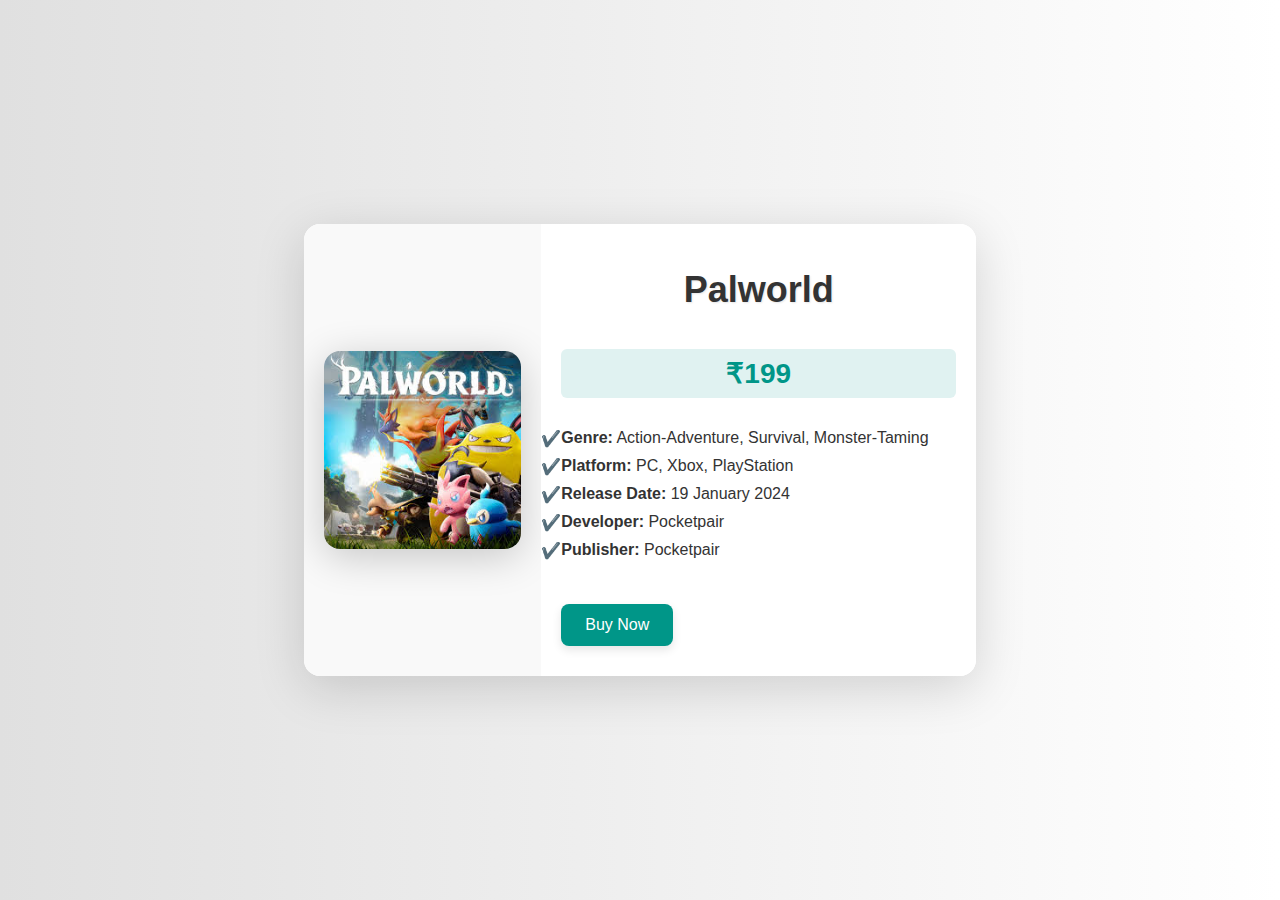
<file: Palword.html>
<!DOCTYPE html>
<html lang="en">
<head>
    <meta charset="UTF-8">
    <meta name="viewport" content="width=device-width, initial-scale=1.0">
    <link rel="stylesheet" href="style.css">
    <title>Game Detail</title>
    <style>
        body {
            font-family: 'Arial', sans-serif;
            margin: 0;
            padding: 0;
            background: linear-gradient(to right, #e0e0e0, #ffffff);
            color: #333;
            display: flex;
            justify-content: center;
            align-items: center;
            height: 100vh; /* Full height for centering */
            text-align: center;
        }

        .product-detail {
            display: flex;
            max-width: 900px;
            margin: 40px;
            background-color: #fff;
            border-radius: 16px;
            box-shadow: 0 12px 50px rgba(0, 0, 0, 0.15);
            overflow: hidden;
            transition: transform 0.3s;
            animation: fadeIn 0.5s ease-in-out; /* Fade in effect */
        }

        @keyframes fadeIn {
            from { opacity: 0; transform: translateY(20px); }
            to { opacity: 1; transform: translateY(0); }
        }

        .product-detail:hover {
            transform: translateY(-5px);
            box-shadow: 0 20px 60px rgba(0, 0, 0, 0.2);
        }

        .product-image {
            flex: 1;
            padding: 20px;
            display: flex;
            justify-content: center;
            align-items: center;
            background-color: #f9f9f9; 
        }

        .product-image img {
            max-width: 100%;
            height: auto;
            border-radius: 16px;
            box-shadow: 0 8px 40px rgba(0, 0, 0, 0.2);
            transition: transform 0.3s; /* Image zoom on hover */
        }

        .product-image img:hover {
            transform: scale(1.05);
        }

        .product-info {
            flex: 2;
            padding: 20px;
            display: flex;
            flex-direction: column;
            justify-content: center;
            background-color: #ffffff; 
        }

        .product-info h1 {
            font-size: 36px;
            margin-bottom: 10px;
            color: #333;
            font-weight: bold;
            text-shadow: 1px 1px 2px rgba(0, 0, 0, 0.1); /* Title shadow */
        }

        .product-info .price {
            font-size: 28px;
            font-weight: bold;
            color: #009688;
            margin-bottom: 15px;
            background-color: #e0f2f1; /* Light teal background */
            padding: 8px;
            border-radius: 6px; /* Rounded edges */
        }

        .product-info .description {
            font-size: 16px;
            line-height: 1.6;
            color: #555;
            margin-bottom: 20px;
        }

        .product-info .details {
            list-style-type: none;
            padding: 0;
            margin-bottom: 20px;
            text-align: left; /* Align details to the left */
        }

        .product-info .details li {
            margin-bottom: 10px;
            font-weight: 500;
            position: relative; /* Position for decoration */
        }

        .product-info .details li:before {
            content: '✔️';
            position: absolute;
            left: -20px; /* Adjust icon position */
            color: #009688;
        }

        button {
            background-color: #009688;
            color: #fff;
            border: none;
            padding: 12px 24px;
            font-size: 16px;
            cursor: pointer;
            border-radius: 8px;
            transition: background-color 0.3s ease, transform 0.2s ease;
            align-self: flex-start;
            margin-top: 15px;
            box-shadow: 0 4px 10px rgba(0, 0, 0, 0.1);
        }

        button:hover {
            background-color: #00796b;
            transform: scale(1.05);
        }

        @media (max-width: 600px) {
            .product-detail {
                flex-direction: column;
            }

            .product-info {
                padding: 15px;
            }

            .product-image {
                padding: 10px;
            }

            button {
                width: 100%;
            }
        }
    </style>
</head>
<body>

<div class="product-detail">
    <div class="product-image">
        <img src="palworld.jpg" alt="Palworld Game Title">
    </div>
    <div class="product-info">
        <h1>Palworld</h1>
        <p class="price">₹199</p>
        <ul class="details">
            <li><strong>Genre:</strong> Action-Adventure, Survival, Monster-Taming</li>
            <li><strong>Platform:</strong> PC, Xbox, PlayStation</li>
            <li><strong>Release Date:</strong> 19 January 2024</li>
            <li><strong>Developer:</strong> Pocketpair</li>
            <li><strong>Publisher:</strong> Pocketpair</li>
        </ul>
        <button onclick="window.location.href = 'Enquire.html';">Buy Now</button>
    </div>
</div>

</body>
</html>
</file>
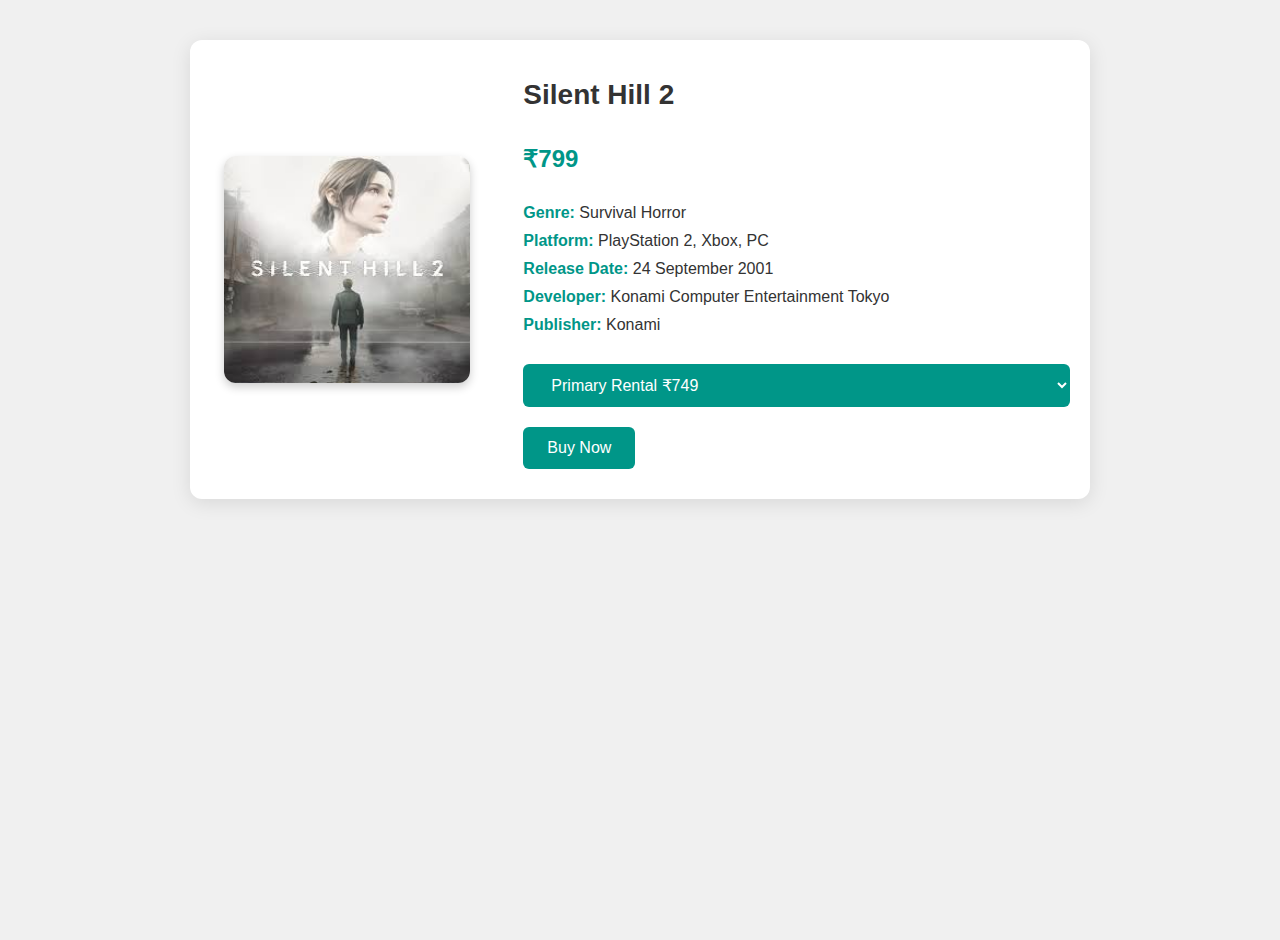
<file: silenthill2.html>
<!DOCTYPE html>
<html lang="en">
<head>
    <meta charset="UTF-8">
    <meta name="viewport" content="width=device-width, initial-scale=1.0">
    <link rel="stylesheet" href="style.css">
    <title>Game Detail</title>
    <style>
        body {
            font-family: 'Arial', sans-serif;
            margin: 0;
            padding: 0;
            background-color: #f0f0f0;
        }

        .product-detail {
            display: flex;
            max-width: 900px;
            margin: 40px auto;
            background-color: #fff;
            border-radius: 12px;
            box-shadow: 0 4px 20px rgba(0, 0, 0, 0.1);
            overflow: hidden;
            transition: transform 0.3s;
        }

        .product-detail:hover {
            transform: translateY(-5px);
        }

        .product-image {
            flex: 1;
            padding: 20px;
            display: flex;
            justify-content: center;
            align-items: center;
        }

        .product-image img {
            max-width: 90%;
            height: auto;
            border-radius: 12px;
            box-shadow: 0 4px 10px rgba(0, 0, 0, 0.2);
        }

        .product-info {
            flex: 2;
            padding: 20px;
            display: flex;
            flex-direction: column;
            justify-content: center;
        }

        .product-info h1 {
            font-size: 28px;
            margin-bottom: 10px;
            color: #333;
        }

        .product-info .price {
            font-size: 24px;
            font-weight: bold;
            color: #009688;
            margin-bottom: 15px;
        }

        .product-info .description {
            font-size: 16px;
            line-height: 1.6;
            color: #555;
            margin-bottom: 20px;
        }

        .product-info .details {
            list-style-type: none;
            padding: 0;
            margin-bottom: 20px;
        }

        .product-info .details li {
            margin-bottom: 10px;
            color: #333;
            font-weight: 500;
        }

        .product-info .details li strong {
            color: #009688;
        }

        button, select {
            background-color: #009688;
            color: #fff;
            border: none;
            padding: 12px 24px;
            font-size: 16px;
            cursor: pointer;
            border-radius: 6px;
            transition: background-color 0.3s ease, transform 0.2s ease;
            align-self: flex-start;
        }

        button:hover {
            background-color: #00796b;
            transform: scale(1.05);
        }

        .product-image img {
            width: 100%;
            height: 6cm;
            display: block;
            border-radius: 12px;
            box-shadow: 0 4px 10px rgba(0, 0, 0, 0.2);
        }

        select {
            margin-bottom: 20px;
            width: 100%;
        }

        @media (max-width: 600px) {
            .product-detail {
                flex-direction: column;
            }

            .product-info {
                padding: 15px;
            }

            .product-image {
                padding: 10px;
            }

            button {
                width: 100%;
            }
        }
    </style>
</head>
<body>

<div class="product-detail">
    <div class="product-image">
        <img src="silenhill2.jpg" alt="Game Title">
    </div>
    <div class="product-info">
        <h1>Silent Hill 2</h1>
        <p class="price" id="price">₹799</p>
        <ul class="details">
            <li><strong>Genre:</strong> Survival Horror</li>
            <li><strong>Platform:</strong> PlayStation 2, Xbox, PC</li>
            <li><strong>Release Date:</strong> 24 September 2001</li>
            <li><strong>Developer:</strong> Konami Computer Entertainment Tokyo</li>
            <li><strong>Publisher:</strong> Konami</li>
        </ul>
    

        <!-- Dropdown for purchase options -->
        <select id="purchaseOption" onchange="updatePrice()">
            <option value="749">Primary Rental ₹749</option>
            <option value="749">Secondary Rental ₹749</option>
            <option value="799">Offline ₹799</option>
            <option value="1649">Secondary Lifetime ₹1649</option>
            <option value="2649">Primary Lifetime ₹2649</option>
        </select>

        <!-- Button to submit the selected option -->
        <button onclick="buyNow()">Buy Now</button>
    </div>
</div>

<script>
    function updatePrice() {
        var selectedOption = document.getElementById('purchaseOption').value;
        document.getElementById('price').textContent = '₹' + selectedOption;
    }

    function buyNow() {
        var selectedOption = document.getElementById('purchaseOption').value;
        window.location.href = 'Enquire.html?option=' + encodeURIComponent(selectedOption);
    }
</script>

</body>
</html>
</file>
<file: style.css>
.container {
  display: flex;
  justify-content: space-evenly;
  align-items: center;
  flex-wrap: wrap;
  margin: 20px;
}

.product {
  background-color: #33001a;
  border-radius: 10px;
  box-shadow: 0 4px 8px #3a0101;
  text-align: center;
  margin: 10px;
  
}

.product img {
  width: 10cm;
  height: 10cm; /* Adjust as needed */
  border-radius: 10px;
}

.product h5 {
  font-size: 1cm;
  margin-top: -0.20cm;
}

button {
  background-color: #001e1fc2;
  color: rgb(115, 88, 138);
  padding: 10px 20px;
  text-align: center;
  margin-bottom: 10px;
  text-decoration: none;
  font-size: 16px;
  cursor: pointer;
  border: none;
  border-radius: 5px;
  
}

button:hover {
  background-color: #a04545;
}

.fa-star {
  color: rgb(85, 73, 3);
  font-size: 2px;
}
.curved {
  display: flex; /* Use flexbox to arrange items in a row */
  gap: 20px; /* Add some gap between each category menu */
  justify-content: space-around; /* Distribute items evenly with space around */
  color: rgb(48, 1, 59); /* Change the color to your desired color */
  font-size: 24px; /* Change the font size to your desired size */
  
}




.body {
  width: 100px;
  height: 100pw;
  margin: 0;
  overflow: hidden;
}
body {
  font-family: Arial, sans-serif;
  margin: 0;
  padding: 0;
}

.product {
  text-align: center;
  margin: 20px;
}

.add-to-cart-btn {
  /* background-color:  #ffffff; */
  color: rgb(112, 7, 7);
  padding: 10px 20px;
  font-size: 16px;
  cursor: pointer;
  border: none;
  display: flex;
  align-items: left;
}
body {
  margin: 0;
  padding: 0;
  height: 100vh; /* Full viewport height */
  background-color: #eeeded; /* Fallback background color */
  
}

.animation {
  position: fixed;
  top: 0;
  left: 0;
  width: 100%;
  height: 100%;
  z-index: -1;
}

.animation iframe {
  width: 100vw;
  height: 100vh;
  border: none;
}

.category-menu-container {
  display: flex;
  gap: 20px;
  justify-content: space-around;
  border: 15px solid rgb(34, 1, 26);
  border-style: groove;
  padding: 10px;
  position: relative;
  overflow: hidden;
  background-color: rgba(255, 255, 255, 0.8); /* Light background for contrast */
  border-radius: 10px; /* Rounded corners */
  box-shadow: 0 4px 15px rgba(0, 0, 0, 0.2); /* Subtle shadow for depth */
}

.category-menu-container::before,
.category-menu-container::after {
  content: "";
  position: absolute;
  top: 0;
  width: 100%;
  height: 100%;
  background: linear-gradient(to right, transparent, rgba(31, 29, 32, 0.8), transparent);
  animation: raysMove 5s linear infinite;
}

.category-menu-container::before {
  left: -100%;
}

.category-menu-container::after {
  right: -100%;
}

@keyframes raysMove {
  0% {
    transform: translateX(-100%);
  }
  100% {
    transform: translateX(100%);
  }
}

.category-menu {
  list-style-type: none;
  display: flex;
  flex-wrap: wrap;
  justify-content: center;
  padding: 0;
  margin: 0;
}

.category-menu li {
  margin: 0 15px;
  font-size: 2vw;
}

.category-menu a {
  display: flex;
  padding: 15px 25px; /* Increased padding for a better touch target */
  background-color: #4b1b40; /* Base background color */
  color: rgb(194, 179, 179);
  text-decoration: none;
  border-radius: 5px;
  transition: background-color 0.3s ease, transform 0.2s, box-shadow 0.2s; /* Added box-shadow transition */
  justify-content: center;
  align-items: center;
  font-weight: bold; /* Bold text for emphasis */
}

.category-menu a:hover {
  background-color: #6a2a5b;
  transform: scale(1.05);
  box-shadow: 0 4px 15px rgba(0, 0, 0, 0.3); /* Shadow on hover for depth */
}

@media (max-width: 768px) {
  .category-menu li {
    font-size: 3vw;
  }
}

@media (max-width: 480px) {
  .category-menu li {
    font-size: 4vw;
    margin: 0 5px;
  }
}



  
  

.gun1 {
  /* border: 1px solid rgb(7, 6, 6); /* Corrected to 'solid' */
  height: auto;
  width: auto;
  display: flex; /* Added for centering 2cm in all*/
  justify-content: flex-end; /* Change to position horizontally */
  align-items: auto; /* Change to position vertically */
}

.gun1 {
  display: flex; /* Enable flexbox */
  justify-content: center; /* Center horizontally */
  align-items: center; /* Center vertically */
  height: 4cm; /* Set height as needed */
  width: 100%; /* Full width */
  margin: 0 auto; /* Center container itself */
}

.gun1 img {
  max-width: 4cm; /* Ensures the image doesn't exceed the container */
  height: auto; /* Maintain aspect ratio */
  width: auto; /* Allow for natural width */
}

.flash-animation {
  animation: flash 8s infinite;
}
</file>
